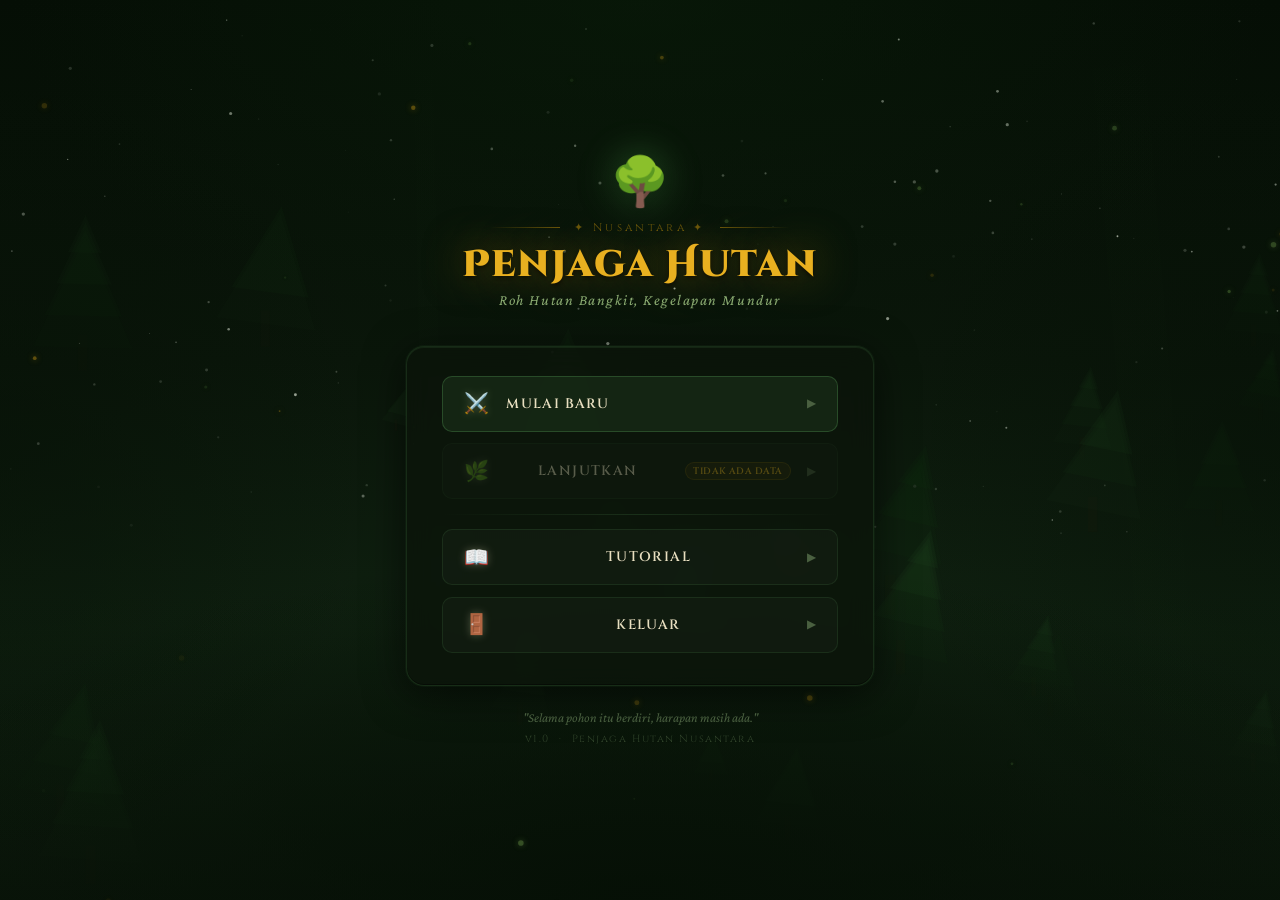
<file: index.html>
<!DOCTYPE html>
<html lang="id">
<head>
<meta charset="UTF-8">
<meta name="viewport" content="width=device-width, initial-scale=1.0">
<title>Penjaga Hutan Nusantara</title>
<link rel="preconnect" href="https://fonts.googleapis.com">
<link rel="preconnect" href="https://fonts.gstatic.com" crossorigin>
<link href="https://fonts.googleapis.com/css2?family=Cinzel+Decorative:wght@400;700;900&family=Cinzel:wght@400;600;700&family=Crimson+Pro:ital,wght@0,300;0,400;0,600;1,300;1,400&display=swap" rel="stylesheet">
<style>
:root {
  --c1: #0d1a0d;
  --moss: #3d6b3d;
  --moss-b: #4e8c4e;
  --gold: #c8940a;
  --gold-b: #e8b020;
  --gold-p: #f5e090;
  --cream: #e8dfc0;
  --muted: #8aaa70;
  --faint: #4a6040;
}
*, *::before, *::after { box-sizing: border-box; margin: 0; padding: 0; }
html, body { height: 100%; overflow: hidden; }
body {
  font-family: 'Crimson Pro', serif;
  background: var(--c1);
  color: var(--cream);
  display: flex;
  flex-direction: column;
  align-items: center;
  justify-content: center;
  min-height: 100vh;
  overflow: hidden;
  position: relative;
}
canvas#bgCanvas {
  position: fixed;
  inset: 0;
  width: 100%;
  height: 100%;
  z-index: 0;
}
.overlay {
  position: fixed;
  inset: 0;
  z-index: 1;
  background:
    radial-gradient(ellipse 70% 55% at 50% 0%, rgba(10,30,10,0.55) 0%, transparent 70%),
    radial-gradient(ellipse 100% 60% at 50% 100%, rgba(5,15,5,0.85) 0%, transparent 65%),
    radial-gradient(ellipse 50% 80% at 0% 50%, rgba(5,15,5,0.5) 0%, transparent 60%),
    radial-gradient(ellipse 50% 80% at 100% 50%, rgba(5,15,5,0.5) 0%, transparent 60%);
  pointer-events: none;
}
canvas#particlesCanvas {
  position: fixed;
  inset: 0;
  z-index: 2;
  pointer-events: none;
}
.menu-wrap {
  position: relative;
  z-index: 10;
  display: flex;
  flex-direction: column;
  align-items: center;
  width: 100%;
  max-width: 500px;
  padding: 2rem 1rem;
}
.title-block {
  text-align: center;
  margin-bottom: 2.4rem;
  animation: fadeDown 1s ease both;
}
.emblem {
  font-size: 3rem;
  display: block;
  margin-bottom: 0.6rem;
  animation: floatEmb 4s ease-in-out infinite;
  filter: drop-shadow(0 0 18px rgba(100,220,100,0.35)) drop-shadow(0 4px 8px rgba(0,0,0,0.6));
}
@keyframes floatEmb {
  0%, 100% { transform: translateY(0); }
  50% { transform: translateY(-8px); }
}
.title-rune {
  display: flex;
  align-items: center;
  justify-content: center;
  gap: 0.9rem;
  margin-bottom: 0.55rem;
  opacity: 0.5;
}
.rune-line {
  height: 1px;
  width: 70px;
  background: linear-gradient(to right, transparent, var(--gold));
}
.rune-line.r { background: linear-gradient(to left, transparent, var(--gold)); }
.rune-sym {
  font-family: 'Cinzel', serif;
  font-size: 0.7rem;
  color: var(--gold);
  letter-spacing: 0.3em;
}
.game-title {
  font-family: 'Cinzel Decorative', serif;
  font-size: clamp(1.6rem, 4vw, 2.3rem);
  font-weight: 900;
  color: var(--gold-b);
  line-height: 1.15;
  letter-spacing: 0.03em;
  text-shadow: 0 0 40px rgba(200,148,10,0.5), 0 0 80px rgba(200,148,10,0.2), 0 2px 4px rgba(0,0,0,0.8);
  margin-bottom: 0.3rem;
}
.game-subtitle {
  font-family: 'Crimson Pro', serif;
  font-size: 0.95rem;
  font-style: italic;
  color: var(--muted);
  letter-spacing: 0.1em;
}
.menu-panel {
  width: 100%;
  background: rgba(12,20,10,0.72);
  border: 1px solid rgba(78,140,78,0.2);
  border-radius: 18px;
  padding: 1.8rem 2.2rem 2rem;
  backdrop-filter: blur(12px);
  -webkit-backdrop-filter: blur(12px);
  box-shadow:
    0 0 0 1px rgba(78,140,78,0.07),
    0 8px 40px rgba(0,0,0,0.6),
    inset 0 1px 0 rgba(78,140,78,0.14),
    inset 0 -1px 0 rgba(0,0,0,0.4);
  animation: fadeUp 0.9s ease 0.2s both;
}
.menu-btn {
  display: flex;
  align-items: center;
  width: 100%;
  padding: 0.85rem 1.3rem;
  margin-bottom: 0.7rem;
  background: rgba(255,255,255,0.025);
  border: 1px solid rgba(78,140,78,0.17);
  border-radius: 10px;
  cursor: pointer;
  color: var(--cream);
  font-family: 'Cinzel', serif;
  font-size: 0.85rem;
  font-weight: 600;
  letter-spacing: 0.1em;
  text-transform: uppercase;
  gap: 1rem;
  transition: background 0.2s, border-color 0.2s, transform 0.18s, box-shadow 0.2s;
  text-decoration: none;
  position: relative;
}
.menu-btn:last-child { margin-bottom: 0; }
.menu-btn:hover {
  transform: translateX(5px);
  border-color: rgba(200,148,10,0.4);
  background: rgba(200,148,10,0.055);
  box-shadow: 0 0 18px rgba(200,148,10,0.09), inset 0 1px 0 rgba(200,148,10,0.08);
}
.menu-btn:hover .btn-icon { transform: scale(1.15); }
.menu-btn:active { transform: translateX(2px) scale(0.99); }
.menu-btn.primary {
  background: rgba(61,107,61,0.2);
  border-color: rgba(78,140,78,0.38);
}
.menu-btn.primary:hover {
  background: rgba(78,140,78,0.2);
  border-color: var(--moss-b);
  box-shadow: 0 0 22px rgba(78,140,78,0.18), inset 0 1px 0 rgba(78,140,78,0.18);
}
.menu-btn.disabled {
  opacity: 0.35;
  cursor: not-allowed;
  pointer-events: none;
}
.btn-icon {
  font-size: 1.25rem;
  min-width: 1.5rem;
  text-align: center;
  transition: transform 0.2s;
  filter: drop-shadow(0 0 4px rgba(255,255,200,0.25));
}
.btn-label { flex: 1; }
.btn-arrow {
  font-size: 0.68rem;
  color: var(--faint);
  transition: color 0.2s, transform 0.2s;
}
.menu-btn:hover .btn-arrow { color: var(--gold); transform: translateX(3px); }
.btn-badge {
  font-size: 0.58rem;
  font-family: 'Cinzel', serif;
  letter-spacing: 0.05em;
  padding: 2px 7px;
  border-radius: 20px;
  background: rgba(200,148,10,0.13);
  border: 1px solid rgba(200,148,10,0.28);
  color: var(--gold-b);
}
.menu-divider {
  height: 1px;
  background: linear-gradient(to right, transparent, rgba(78,140,78,0.22), transparent);
  margin: 0.9rem 0;
}
.menu-footer {
  text-align: center;
  margin-top: 1.4rem;
  animation: fadeUp 1s ease 0.5s both;
}
.footer-lore {
  font-size: 0.82rem;
  font-style: italic;
  color: var(--faint);
  margin-bottom: 0.25rem;
  line-height: 1.5;
}
.footer-ver {
  font-size: 0.65rem;
  color: var(--faint);
  font-family: 'Cinzel', serif;
  letter-spacing: 0.15em;
  opacity: 0.6;
}
@keyframes fadeDown {
  from { opacity: 0; transform: translateY(-20px); }
  to   { opacity: 1; transform: translateY(0); }
}
@keyframes fadeUp {
  from { opacity: 0; transform: translateY(20px); }
  to   { opacity: 1; transform: translateY(0); }
}
.modal-overlay {
  position: fixed;
  inset: 0;
  z-index: 100;
  background: rgba(5,12,5,0.88);
  backdrop-filter: blur(6px);
  display: flex;
  align-items: center;
  justify-content: center;
  opacity: 0;
  pointer-events: none;
  transition: opacity 0.25s ease;
}
.modal-overlay.open { opacity: 1; pointer-events: all; }
.modal-box {
  background: linear-gradient(160deg, rgba(20,34,18,0.98) 0%, rgba(14,22,12,0.99) 100%);
  border: 1px solid rgba(78,140,78,0.28);
  border-radius: 16px;
  width: 90%;
  max-width: 460px;
  max-height: 82vh;
  overflow-y: auto;
  padding: 1.8rem 1.9rem;
  box-shadow: 0 0 0 1px rgba(78,140,78,0.07), 0 24px 60px rgba(0,0,0,0.7);
  transform: translateY(14px) scale(0.97);
  transition: transform 0.25s ease;
  scrollbar-width: thin;
  scrollbar-color: rgba(78,140,78,0.3) transparent;
}
.modal-overlay.open .modal-box { transform: translateY(0) scale(1); }
.modal-header {
  display: flex;
  align-items: center;
  justify-content: space-between;
  margin-bottom: 1.3rem;
  border-bottom: 1px solid rgba(78,140,78,0.16);
  padding-bottom: 0.75rem;
}
.modal-title {
  font-family: 'Cinzel', serif;
  font-size: 0.9rem;
  font-weight: 700;
  color: var(--gold-b);
  letter-spacing: 0.1em;
  text-transform: uppercase;
}
.modal-close {
  background: none;
  border: 1px solid rgba(78,140,78,0.22);
  border-radius: 6px;
  color: var(--muted);
  cursor: pointer;
  padding: 3px 9px;
  font-size: 0.72rem;
  font-family: 'Cinzel', serif;
  transition: all 0.15s;
}
.modal-close:hover { background: rgba(255,255,255,0.05); color: var(--cream); }
.tut-section { margin-bottom: 1.3rem; }
.tut-section h3 {
  font-family: 'Cinzel', serif;
  font-size: 0.72rem;
  font-weight: 600;
  color: var(--gold);
  letter-spacing: 0.12em;
  text-transform: uppercase;
  margin-bottom: 0.5rem;
  display: flex;
  align-items: center;
  gap: 0.5rem;
}
.tut-section h3::before {
  content: '';
  display: inline-block;
  width: 14px;
  height: 1px;
  background: var(--gold);
  opacity: 0.45;
}
.tut-section p {
  font-size: 0.88rem;
  color: var(--muted);
  line-height: 1.7;
}
.tut-grid {
  display: grid;
  grid-template-columns: 1fr 1fr;
  gap: 0.55rem;
  margin-top: 0.45rem;
}
.tut-card {
  background: rgba(255,255,255,0.022);
  border: 1px solid rgba(78,140,78,0.14);
  border-radius: 8px;
  padding: 0.6rem 0.7rem;
}
.tut-card-icon { font-size: 1.2rem; display: block; margin-bottom: 0.2rem; }
.tut-card-name {
  font-family: 'Cinzel', serif;
  font-size: 0.62rem;
  letter-spacing: 0.07em;
  color: var(--cream);
  text-transform: uppercase;
  display: block;
  margin-bottom: 2px;
}
.tut-card-desc { font-size: 0.73rem; color: var(--faint); line-height: 1.4; }
.enemy-row {
  display: flex;
  align-items: center;
  gap: 0.6rem;
  padding: 0.38rem 0;
  border-bottom: 1px solid rgba(78,140,78,0.07);
}
.enemy-row:last-child { border-bottom: none; }
.enemy-emoji { font-size: 1.15rem; min-width: 1.4rem; text-align: center; }
.enemy-name {
  font-family: 'Cinzel', serif;
  font-size: 0.65rem;
  letter-spacing: 0.05em;
  color: var(--cream);
  display: block;
}
.enemy-desc { font-size: 0.73rem; color: var(--faint); }
.modal-btn-row { margin-top: 1.3rem; display: flex; gap: 0.55rem; }
.modal-btn {
  flex: 1;
  padding: 0.62rem 1rem;
  border-radius: 8px;
  font-family: 'Cinzel', serif;
  font-size: 0.7rem;
  letter-spacing: 0.1em;
  text-transform: uppercase;
  cursor: pointer;
  border: 1px solid rgba(78,140,78,0.33);
  background: rgba(61,107,61,0.16);
  color: var(--gold-b);
  transition: all 0.15s;
  text-decoration: none;
  text-align: center;
  display: flex;
  align-items: center;
  justify-content: center;
}
.modal-btn:hover { background: rgba(78,140,78,0.22); border-color: var(--moss-b); }
.modal-btn.sec {
  background: transparent;
  border-color: rgba(78,140,78,0.18);
  color: var(--muted);
}
.modal-btn.sec:hover { background: rgba(255,255,255,0.04); color: var(--cream); }
</style>
</head>
<body>

<canvas id="bgCanvas"></canvas>
<canvas id="particlesCanvas"></canvas>
<div class="overlay"></div>

<div class="menu-wrap">
  <div class="title-block">
    <span class="emblem">🌳</span>
    <div class="title-rune">
      <div class="rune-line"></div>
      <span class="rune-sym">✦ Nusantara ✦</span>
      <div class="rune-line r"></div>
    </div>
    <h1 class="game-title">Penjaga Hutan</h1>
    <p class="game-subtitle">Roh Hutan Bangkit, Kegelapan Mundur</p>
  </div>

  <div class="menu-panel">
    <a class="menu-btn primary" href="projek.html">
      <span class="btn-icon">⚔️</span>
      <span class="btn-label">Mulai Baru</span>
      <span class="btn-arrow">▶</span>
    </a>
    <button class="menu-btn disabled" id="btnLanjutkan">
      <span class="btn-icon">🌿</span>
      <span class="btn-label">Lanjutkan</span>
      <span class="btn-badge" id="saveLabel">Tidak ada data</span>
      <span class="btn-arrow">▶</span>
    </button>

    <div class="menu-divider"></div>

    <button class="menu-btn" id="btnTutorial">
      <span class="btn-icon">📖</span>
      <span class="btn-label">Tutorial</span>
      <span class="btn-arrow">▶</span>
    </button>
    <button class="menu-btn" id="btnKeluar">
      <span class="btn-icon">🚪</span>
      <span class="btn-label">Keluar</span>
      <span class="btn-arrow">▶</span>
    </button>
  </div>

  <div class="menu-footer">
    <p class="footer-lore">"Selama pohon itu berdiri, harapan masih ada."</p>
    <p class="footer-ver">v1.0 &nbsp;·&nbsp; Penjaga Hutan Nusantara</p>
  </div>
</div>

<div class="modal-overlay" id="modalTutorial">
  <div class="modal-box">
    <div class="modal-header">
      <span class="modal-title">📖 Cara Bermain</span>
      <button class="modal-close" data-close="modalTutorial">✕ Tutup</button>
    </div>
    <div class="tut-section">
      <h3>Tujuan</h3>
      <p>Cegah makhluk kegelapan mencapai ujung jalur. Jika nyawa habis, hutan hancur. Tempatkan menara di mana saja di luar jalur dan rintangan.</p>
    </div>
    <div class="tut-section">
      <h3>Menara Penjaga</h3>
      <div class="tut-grid">
        <div class="tut-card">
          <span class="tut-card-icon">🏹</span>
          <span class="tut-card-name">Menara Panah</span>
          <span class="tut-card-desc">Cepat, jarak jauh. Cocok untuk musuh biasa. Biaya 40 emas.</span>
        </div>
        <div class="tut-card">
          <span class="tut-card-icon">🔥</span>
          <span class="tut-card-name">Menara Api</span>
          <span class="tut-card-desc">Damage area (AoE). Bakar banyak musuh sekaligus. Biaya 70 emas.</span>
        </div>
        <div class="tut-card">
          <span class="tut-card-icon">❄️</span>
          <span class="tut-card-name">Menara Es</span>
          <span class="tut-card-desc">Memperlambat musuh. Kombinasikan dengan menara lain. Biaya 90 emas.</span>
        </div>
        <div class="tut-card">
          <span class="tut-card-icon">⬆️</span>
          <span class="tut-card-name">Upgrade</span>
          <span class="tut-card-desc">Klik menara aktif lalu tekan Upgrade untuk tingkatkan level.</span>
        </div>
      </div>
    </div>
    <div class="tut-section">
      <h3>Jenis Musuh</h3>
      <div class="enemy-row"><span class="enemy-emoji">👺</span><div><span class="enemy-name">Prajurit Kegelapan</span><span class="enemy-desc">Musuh standar, mudah dikalahkan.</span></div></div>
      <div class="enemy-row"><span class="enemy-emoji">👻</span><div><span class="enemy-name">Bayangan Liar</span><span class="enemy-desc">Sangat cepat, HP rendah. Gunakan Menara Es!</span></div></div>
      <div class="enemy-row"><span class="enemy-emoji">🛡️</span><div><span class="enemy-name">Ksatria Baja</span><span class="enemy-desc">HP tebal, lambat. Butuh banyak tembakan.</span></div></div>
      <div class="enemy-row"><span class="enemy-emoji">💀</span><div><span class="enemy-name">Raja Kegelapan</span><span class="enemy-desc">Boss akhir. HP 400, merusak nyawa lebih banyak.</span></div></div>
    </div>
    <div class="tut-section">
      <h3>Tips Penting</h3>
      <p>Tempatkan Menara Es sebelum tikungan agar musuh melambat lebih lama. Jual menara yang salah posisi dan pindahkan ke titik strategis. Gunakan emas bonus gelombang untuk upgrade sebelum gelombang berikutnya dimulai.</p>
    </div>
    <div class="modal-btn-row">
      <a class="modal-btn" href="projek.html">⚔️ &nbsp; Mulai Sekarang</a>
      <button class="modal-btn sec" data-close="modalTutorial">Kembali</button>
    </div>
  </div>
</div>

<div class="modal-overlay" id="modalKeluar">
  <div class="modal-box" style="max-width:340px">
    <div class="modal-header">
      <span class="modal-title">🚪 Keluar Game</span>
      <button class="modal-close" data-close="modalKeluar">✕</button>
    </div>
    <p style="font-size:0.92rem; color:var(--muted); line-height:1.7; margin-bottom:1.3rem;">
      Apakah kamu yakin ingin keluar? Hutan Nusantara masih membutuhkan penjagamu...
    </p>
    <div class="modal-btn-row">
      <button class="modal-btn" id="btnKeluarYa">Ya, Keluar</button>
      <button class="modal-btn sec" data-close="modalKeluar">Batal</button>
    </div>
  </div>
</div>

<script>
const bgCanvas = document.getElementById('bgCanvas');
const bgCtx = bgCanvas.getContext('2d');
const pCanvas = document.getElementById('particlesCanvas');
const pCtx = pCanvas.getContext('2d');

function resize() {
  bgCanvas.width = pCanvas.width = window.innerWidth;
  bgCanvas.height = pCanvas.height = window.innerHeight;
}
resize();
window.addEventListener('resize', resize);

const trees = Array.from({ length: 20 }, () => ({
  x: Math.random() * window.innerWidth,
  y: window.innerHeight * 0.35 + Math.random() * window.innerHeight * 0.65,
  size: 28 + Math.random() * 85,
  sway: Math.random() * Math.PI * 2,
  swaySpeed: 0.003 + Math.random() * 0.004,
  alpha: 0.04 + Math.random() * 0.1,
  layers: 2 + Math.floor(Math.random() * 3),
}));

const stars = Array.from({ length: 130 }, () => ({
  x: Math.random() * window.innerWidth,
  y: Math.random() * window.innerHeight * 0.6,
  r: 0.4 + Math.random() * 1.3,
  alpha: 0.2 + Math.random() * 0.6,
  t: Math.random() * Math.PI * 2,
  spd: 0.01 + Math.random() * 0.025,
}));

const rays = Array.from({ length: 5 }, (_, i) => ({
  x: window.innerWidth * (0.15 + i * 0.18),
  angle: -0.15 + Math.random() * 0.3,
  width: 18 + Math.random() * 42,
  alpha: 0.014 + Math.random() * 0.022,
  phase: Math.random() * Math.PI * 2,
  spd: 0.0004 + Math.random() * 0.0003,
}));

function drawTree(ctx, x, y, size, sway, alpha, layers) {
  ctx.save();
  ctx.globalAlpha = alpha;
  ctx.translate(x, y);
  const tw = size * 0.1, th = size * 0.38;
  ctx.fillStyle = '#2c1f0e';
  ctx.fillRect(-tw / 2, -th * 0.5, tw, th);
  for (let l = 0; l < layers; l++) {
    const ls = size * (1 - l * 0.22);
    const ly = -size * 0.33 - l * size * 0.27;
    ctx.save();
    ctx.rotate(sway * 0.04);
    ctx.fillStyle = ['#1a3a1a', '#1f4a1f', '#265a26'][l] || '#265a26';
    ctx.beginPath();
    ctx.moveTo(0, ly - ls * 0.88);
    ctx.lineTo(-ls * 0.52, ly + ls * 0.28);
    ctx.lineTo(ls * 0.52, ly + ls * 0.28);
    ctx.closePath();
    ctx.fill();
    ctx.restore();
  }
  ctx.restore();
}

function animateBg() {
  const W = bgCanvas.width, H = bgCanvas.height;
  bgCtx.clearRect(0, 0, W, H);
  const sky = bgCtx.createLinearGradient(0, 0, 0, H);
  sky.addColorStop(0, '#050e05');
  sky.addColorStop(0.4, '#0a160a');
  sky.addColorStop(0.7, '#0f2010');
  sky.addColorStop(1, '#0d1a0d');
  bgCtx.fillStyle = sky;
  bgCtx.fillRect(0, 0, W, H);

  for (const s of stars) {
    s.t += s.spd;
    bgCtx.save();
    bgCtx.globalAlpha = s.alpha * (0.6 + 0.4 * Math.sin(s.t));
    bgCtx.fillStyle = '#e8f0e0';
    bgCtx.beginPath();
    bgCtx.arc(s.x, s.y, s.r, 0, Math.PI * 2);
    bgCtx.fill();
    bgCtx.restore();
  }

  for (const ray of rays) {
    ray.phase += ray.spd;
    bgCtx.save();
    bgCtx.globalAlpha = ray.alpha * (0.5 + 0.5 * Math.sin(ray.phase));
    bgCtx.translate(ray.x, 0);
    bgCtx.rotate(ray.angle);
    const rg = bgCtx.createLinearGradient(0, 0, 0, H);
    rg.addColorStop(0, 'rgba(80,160,60,0)');
    rg.addColorStop(0.3, 'rgba(80,160,60,0.6)');
    rg.addColorStop(1, 'rgba(80,160,60,0)');
    bgCtx.fillStyle = rg;
    bgCtx.fillRect(-ray.width / 2, 0, ray.width, H);
    bgCtx.restore();
  }

  for (const t of [...trees].sort((a, b) => a.y - b.y)) {
    t.sway += t.swaySpeed;
    drawTree(bgCtx, t.x, t.y, t.size, t.sway, t.alpha, t.layers);
  }

  const fog = bgCtx.createLinearGradient(0, H * 0.65, 0, H);
  fog.addColorStop(0, 'rgba(10,25,10,0)');
  fog.addColorStop(1, 'rgba(8,18,8,0.72)');
  bgCtx.fillStyle = fog;
  bgCtx.fillRect(0, 0, W, H);

  requestAnimationFrame(animateBg);
}
animateBg();

const motes = Array.from({ length: 38 }, () => ({
  x: Math.random() * window.innerWidth,
  y: Math.random() * window.innerHeight,
  r: 0.8 + Math.random() * 2,
  vx: (Math.random() - 0.5) * 0.25,
  vy: -0.15 - Math.random() * 0.3,
  alpha: 0.1 + Math.random() * 0.35,
  life: Math.random(),
  color: Math.random() > 0.5 ? '#90c860' : '#d4a017',
}));

function animateMotes() {
  pCtx.clearRect(0, 0, pCanvas.width, pCanvas.height);
  for (const m of motes) {
    m.x += m.vx; m.y += m.vy; m.life += 0.004;
    if (m.y < -10 || m.life > 1) {
      m.x = Math.random() * pCanvas.width;
      m.y = pCanvas.height + 10;
      m.life = 0;
    }
    const a = m.alpha * Math.sin(m.life * Math.PI);
    pCtx.save();
    pCtx.globalAlpha = a;
    pCtx.fillStyle = m.color;
    pCtx.shadowColor = m.color;
    pCtx.shadowBlur = 6;
    pCtx.beginPath();
    pCtx.arc(m.x, m.y, m.r, 0, Math.PI * 2);
    pCtx.fill();
    pCtx.restore();
  }
  requestAnimationFrame(animateMotes);
}
animateMotes();

function openModal(id) { document.getElementById(id).classList.add('open'); }
function closeModal(id) { document.getElementById(id).classList.remove('open'); }

document.getElementById('btnTutorial').addEventListener('click', () => openModal('modalTutorial'));
document.getElementById('btnKeluar').addEventListener('click', () => openModal('modalKeluar'));
document.getElementById('btnKeluarYa').addEventListener('click', () => window.close());

document.querySelectorAll('[data-close]').forEach(btn => {
  btn.addEventListener('click', () => closeModal(btn.dataset.close));
});
document.querySelectorAll('.modal-overlay').forEach(el => {
  el.addEventListener('click', e => { if (e.target === el) el.classList.remove('open'); });
});

try {
  const save = localStorage.getItem('phn_save');
  if (save) {
    const d = JSON.parse(save);
    document.getElementById('saveLabel').textContent = 'Gelombang ' + (d.wave || 1);
    const btn = document.getElementById('btnLanjutkan');
    btn.classList.remove('disabled');
    btn.addEventListener('click', () => { window.location.href = 'projek.html?continue=1'; });
  }
} catch (e) {}
</script>
</body>
</html>
</file>
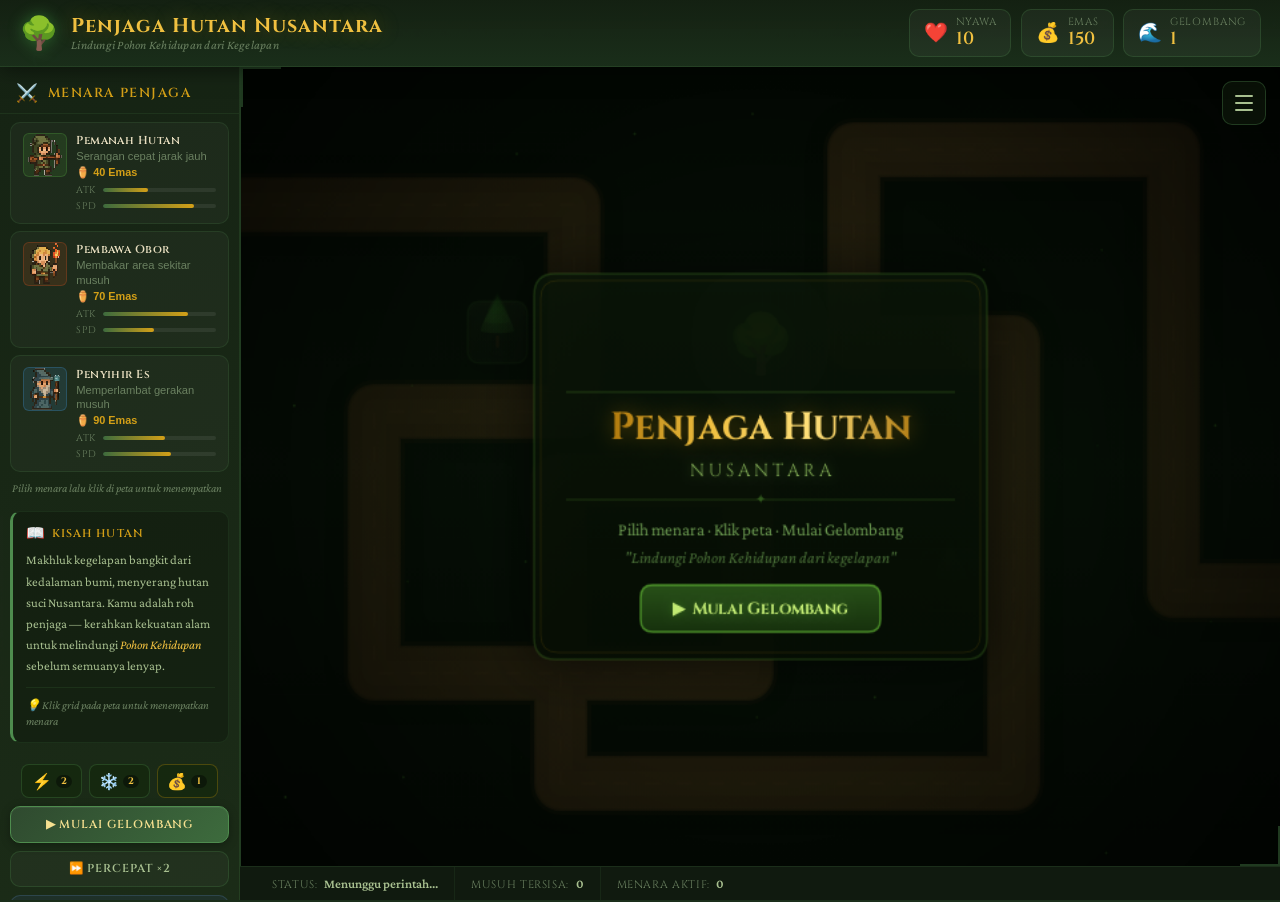
<file: projek.html>
<!DOCTYPE html>
<html lang="id">
<head>
<meta charset="UTF-8">
<meta name="viewport" content="width=device-width, initial-scale=1.0, maximum-scale=1.0, user-scalable=no">
<meta name="mobile-web-app-capable" content="yes">
<meta name="apple-mobile-web-app-capable" content="yes">
<meta name="apple-mobile-web-app-status-bar-style" content="black-translucent">
<meta name="theme-color" content="#0d1a0d">
<title>Penjaga Hutan Nusantara</title>
<link rel="preconnect" href="https://fonts.googleapis.com">
<link rel="preconnect" href="https://fonts.gstatic.com" crossorigin>
<link href="https://fonts.googleapis.com/css2?family=Cinzel:wght@400;600;700&family=Crimson+Pro:ital,wght@0,300;0,400;0,600;1,400&display=swap" rel="stylesheet">
<link rel="stylesheet" href="projek.css">
</head>
<body>

  
  <div class="forest-bg">
    <div class="leaf leaf-1"></div>
    <div class="leaf leaf-2"></div>
    <div class="leaf leaf-3"></div>
    <div class="leaf leaf-4"></div>
    <div class="vine vine-left"></div>
    <div class="vine vine-right"></div>
  </div>

  
  <header class="topbar">
    <div class="topbar-title">
      <span class="title-emblem">🌳</span>
      <div>
        <h1>Penjaga Hutan Nusantara</h1>
        <p class="topbar-subtitle">Lindungi Pohon Kehidupan dari Kegelapan</p>
      </div>
    </div>

    <nav class="stats">
      <div class="stat-card" id="stat-life">
        <span class="stat-icon">❤️</span>
        <div class="stat-info">
          <span class="stat-label">Nyawa</span>
          <span class="stat-value" id="life">10</span>
        </div>
      </div>
      <div class="stat-card" id="stat-gold">
        <span class="stat-icon">💰</span>
        <div class="stat-info">
          <span class="stat-label">Emas</span>
          <span class="stat-value" id="gold">150</span>
        </div>
      </div>
      <div class="stat-card" id="stat-wave">
        <span class="stat-icon">🌊</span>
        <div class="stat-info">
          <span class="stat-label">Gelombang</span>
          <span class="stat-value" id="wave">1</span>
        </div>
      </div>
    </nav>
  </header>

  <div class="pause-overlay" id="pauseOverlay">
    <div class="pause-modal">
      <div class="pause-emblem">🌳</div>
      <h2 class="pause-title">Permainan Dijeda</h2>
      <p class="pause-sub">Hutan menunggumu kembali...</p>

      <div class="pause-divider"></div>

      <div class="pause-actions">
        <button class="pause-btn primary" id="btnResume">
          <span class="pbtn-icon">▶</span>
          <span class="pbtn-label">Lanjutkan</span>
        </button>
        <button class="pause-btn danger" id="btnPauseMenu">
          <span class="pbtn-icon">🏠</span>
          <span class="pbtn-label">Kembali ke Menu</span>
        </button>
      </div>

      <p class="pause-hint">Tekan <kbd>Esc</kbd> untuk lanjutkan</p>
    </div>
  </div>

  
  <main class="container">

    
    <aside class="sidebar">

      
      <div class="sidebar-header">
        <span class="sidebar-icon">⚔️</span>
        <h2>Menara Penjaga</h2>
      </div>

      
      <div class="tower-list">

        <button class="tower-btn" data-type="panah">
          <div class="tower-icon-wrap panah">
            <img src="assets/tower_panah.png" class="tower-sprite" alt="Pemanah">
          </div>
          <div class="tower-info">
            <span class="tower-name">Pemanah Hutan</span>
            <span class="tower-desc">Serangan cepat jarak jauh</span>
            <span class="tower-cost">⚱️ 40 Emas</span>
          </div>
          <div class="tower-stats">
            <div class="tstat"><span class="tstat-label">ATK</span><div class="tstat-bar"><div class="tstat-fill" style="width:40%"></div></div></div>
            <div class="tstat"><span class="tstat-label">SPD</span><div class="tstat-bar"><div class="tstat-fill" style="width:80%"></div></div></div>
          </div>
        </button>

        <button class="tower-btn" data-type="api">
          <div class="tower-icon-wrap api">
            <img src="assets/tower_api.png" class="tower-sprite" alt="Obor">
          </div>
          <div class="tower-info">
            <span class="tower-name">Pembawa Obor</span>
            <span class="tower-desc">Membakar area sekitar musuh</span>
            <span class="tower-cost">⚱️ 70 Emas</span>
          </div>
          <div class="tower-stats">
            <div class="tstat"><span class="tstat-label">ATK</span><div class="tstat-bar"><div class="tstat-fill" style="width:75%"></div></div></div>
            <div class="tstat"><span class="tstat-label">SPD</span><div class="tstat-bar"><div class="tstat-fill" style="width:45%"></div></div></div>
          </div>
        </button>

        <button class="tower-btn" data-type="es">
          <div class="tower-icon-wrap es">
            <img src="assets/tower_es.png" class="tower-sprite" alt="Penyihir">
          </div>
          <div class="tower-info">
            <span class="tower-name">Penyihir Es</span>
            <span class="tower-desc">Memperlambat gerakan musuh</span>
            <span class="tower-cost">⚱️ 90 Emas</span>
          </div>
          <div class="tower-stats">
            <div class="tstat"><span class="tstat-label">ATK</span><div class="tstat-bar"><div class="tstat-fill" style="width:55%"></div></div></div>
            <div class="tstat"><span class="tstat-label">SPD</span><div class="tstat-bar"><div class="tstat-fill" style="width:60%"></div></div></div>
          </div>
        </button>

      </div>

      
      <p class="selected-hint" id="selectedHint">Pilih menara lalu klik di peta untuk menempatkan</p>

      
      <div class="story-panel">
        <div class="story-header">
          <span>📖</span>
          <h3>Kisah Hutan</h3>
        </div>
        <p class="story-text">
          Makhluk kegelapan bangkit dari kedalaman bumi, menyerang hutan suci
          Nusantara. Kamu adalah roh penjaga — kerahkan kekuatan alam untuk
          melindungi <em>Pohon Kehidupan</em> sebelum semuanya lenyap.
        </p>
        <div class="story-divider"></div>
        <p class="story-tip">💡 <em>Klik grid pada peta untuk menempatkan menara</em></p>
      </div>

      
      <div class="action-buttons">
        <div class="powerup-bar" id="powerupBar"></div>
        <button class="btn-action btn-start" id="btnStart">▶ Mulai Gelombang</button>
        <button class="btn-action btn-speed" id="btnSpeed">⏩ Percepat ×2</button>
        <button class="btn-action btn-save"  id="btnSave"  onclick="saveGame()">💾 Simpan</button>
      </div>

      <div class="highscore-bar" id="highscoreBar"></div>

    </aside>

    
    <div class="game-area">
      <div class="canvas-wrapper">
        <canvas id="gameCanvas" width="780" height="580"></canvas>

        <button class="btn-hamburger" id="btnPauseTopbar" title="Menu (Esc)">
          <span class="ham-bar"></span>
          <span class="ham-bar"></span>
          <span class="ham-bar"></span>
        </button>

        <div class="wave-banner" id="waveBanner">
          <span class="wave-text">Gelombang <span id="waveBannerNum">1</span> Dimulai!</span>
        </div>

        <div class="tower-popup" id="towerPopup">
          <div class="tp-arrow"></div>
          <div class="tp-header">
            <span class="tp-emoji" id="tpEmoji"></span>
            <span class="tp-name" id="tpName"></span>
            <span class="tp-level" id="tpLevel"></span>
          </div>
          <div class="tp-stats">
            <div class="tp-stat"><span>⚔️ DMG</span><span class="tp-val" id="tpDmg"></span></div>
            <div class="tp-stat"><span>📡 Range</span><span class="tp-val" id="tpRange"></span></div>
          </div>
          <div class="tp-divider"></div>
          <div class="tp-btns">
            <button class="tp-btn upgrade" id="tpBtnUpgrade">⬆ Upgrade</button>
            <button class="tp-btn move" id="tpBtnMove">📍 Pindah</button>
            <button class="tp-btn sell" id="tpBtnSell">💸 Jual</button>
          </div>
        </div>
      </div>

      
      <div class="canvas-footer">
        <div class="footer-info">
          <span class="fi-label">Status:</span>
          <span class="fi-value" id="gameStatus">Menunggu perintah...</span>
        </div>
        <div class="footer-info">
          <span class="fi-label">Musuh tersisa:</span>
          <span class="fi-value" id="enemyCount">0</span>
        </div>
        <div class="footer-info">
          <span class="fi-label">Menara aktif:</span>
          <span class="fi-value" id="towerCount">0</span>
        </div>
      </div>
    </div>

    <div id="waveClearPopup" style="display: none; position: fixed; top: 0; left: 0; width: 100%; height: 100%; background: rgba(13, 26, 13, 0.85); z-index: 99999; justify-content: center; align-items: center; backdrop-filter: blur(4px);">
  <div class="wcp-card">
    <div class="wcp-decor-top"></div>
    <h2 id="wcpTitle">GELOMBANG SELESAI</h2>
    <p class="wcp-subtitle">Hutan Nusantara Berhasil Dipertahankan!</p>
    <div class="wcp-button-group">
      <button id="wcpBtnNext" class="wcp-btn next">LANJUT GELOMBANG</button>
      <button id="wcpBtnRestart" class="wcp-btn restart">ULANG GAME</button>
      <button id="wcpBtnExit" class="wcp-btn exit">KELUAR KEMBALI</button>
    </div>
  </div>

  

  </main>



  <script src="projek.js"></script>
</body>
</html>
</file>
<file: projek.css>
:root {
  --moss-deep:    #1a2e1a;
  --moss-dark:    #243324;
  --moss-mid:     #2f4a2f;
  --moss-light:   #3d6b3d;
  --moss-bright:  #4e8c4e;

  --bark-dark:    #2c1f0e;
  --bark-mid:     #5c3d1a;
  --bark-warm:    #7a5230;
  --bark-light:   #a07040;

  --gold-deep:    #7a5c00;
  --gold-mid:     #b88a00;
  --gold-warm:    #d4a017;
  --gold-bright:  #f0c040;
  --gold-pale:    #f5e090;

  --leaf-shadow:  rgba(10, 25, 10, 0.65);
  --panel-bg:     rgba(26, 38, 20, 0.93);
  --panel-border: rgba(78, 140, 78, 0.25);

  --text-primary:   #e8dfc0;
  --text-secondary: #a8c090;
  --text-muted:     #6a8060;
  --text-gold:      #d4a017;

  --font-display: 'Cinzel', 'Palatino Linotype', 'Book Antiqua', Palatino, Georgia, serif;
  --font-body:    'Crimson Pro', 'Georgia', 'Times New Roman', Times, serif;

  --radius-sm:  6px;
  --radius-md:  10px;
  --radius-lg:  16px;
  --radius-xl:  22px;

  --shadow-panel: 0 8px 32px rgba(0,0,0,0.5), inset 0 1px 0 rgba(78,140,78,0.15);
  --shadow-btn:   0 4px 16px rgba(0,0,0,0.4);
  --shadow-tower: 0 2px 12px rgba(0,0,0,0.35);
}

*, *::before, *::after {
  box-sizing: border-box;
  margin: 0;
  padding: 0;
  -webkit-tap-highlight-color: transparent;
  -webkit-touch-callout: none;
}

button, a {
  touch-action: manipulation;
}

html, body {
  height: 100%;
  overflow: hidden;
  -webkit-font-smoothing: antialiased;
  -moz-osx-font-smoothing: grayscale;
  text-rendering: optimizeLegibility;
}

body {
  font-family: var(--font-body);
  font-size: 15px;
  background-color: var(--moss-deep);
  color: var(--text-primary);
  position: relative;
}

.forest-bg {
  position: fixed;
  inset: 0;
  pointer-events: none;
  z-index: 0;
  overflow: hidden;
}

.forest-bg::before {
  content: '';
  position: absolute;
  inset: 0;
  background:
    radial-gradient(ellipse 80% 60% at 50% 0%, rgba(30,55,25,0.7) 0%, transparent 70%),
    radial-gradient(ellipse 40% 40% at 0% 100%, rgba(20,40,15,0.6) 0%, transparent 60%),
    radial-gradient(ellipse 40% 40% at 100% 100%, rgba(20,40,15,0.6) 0%, transparent 60%);
}

.forest-bg::after {
  content: '';
  position: absolute;
  inset: 0;
  background-image: url("data:image/svg+xml,%3Csvg viewBox='0 0 200 200' xmlns='http://www.w3.org/2000/svg'%3E%3Cfilter id='n'%3E%3CfeTurbulence type='fractalNoise' baseFrequency='0.65' numOctaves='3' stitchTiles='stitch'/%3E%3C/filter%3E%3Crect width='100%25' height='100%25' filter='url(%23n)' opacity='0.04'/%3E%3C/svg%3E");
  opacity: 0.6;
}

.leaf {
  position: absolute;
  font-size: 2.5rem;
  opacity: 0.07;
  animation: sway 8s ease-in-out infinite;
}
.leaf-1 { top: 4%; left: 1%;   animation-delay: 0s;   font-size: 3rem; }
.leaf-2 { top: 8%; right: 2%;  animation-delay: 2s;   font-size: 2rem; }
.leaf-3 { bottom: 10%; left: 3%; animation-delay: 4s; font-size: 2.5rem; }
.leaf-4 { bottom: 5%; right: 1%; animation-delay: 1s; font-size: 3.5rem; }
.leaf::before {
  content: '🍃';
}

.vine {
  position: absolute;
  width: 3px;
  height: 100vh;
  background: linear-gradient(to bottom,
    transparent 0%,
    rgba(78,140,78,0.08) 20%,
    rgba(78,140,78,0.12) 50%,
    rgba(78,140,78,0.06) 80%,
    transparent 100%
  );
}
.vine-left  { left: 0; }
.vine-right { right: 0; }

@keyframes sway {
  0%, 100% { transform: rotate(-5deg) scale(1); }
  50%       { transform: rotate(5deg) scale(1.05); }
}

.topbar {
  position: relative;
  z-index: 10;
  display: flex;
  align-items: center;
  justify-content: space-between;
  padding: 0.55rem 1.2rem;
  background: linear-gradient(to bottom, rgba(20,32,18,0.98) 0%, rgba(26,46,26,0.95) 100%);
  border-bottom: 1px solid rgba(78,140,78,0.3);
  box-shadow: 0 2px 20px rgba(0,0,0,0.5);
  min-height: 56px;
  flex-shrink: 0;
  flex-wrap: wrap;
  gap: 0.5rem;
}

.topbar-title {
  display: flex;
  align-items: center;
  gap: 0.75rem;
}

.title-emblem {
  font-size: 2rem;
  filter: drop-shadow(0 0 8px rgba(78,200,78,0.4));
  animation: pulse-glow 3s ease-in-out infinite;
}

@keyframes pulse-glow {
  0%, 100% { filter: drop-shadow(0 0 6px rgba(78,200,78,0.3)); }
  50%       { filter: drop-shadow(0 0 14px rgba(78,200,78,0.6)); }
}

.topbar h1 {
  font-family: var(--font-display);
  font-size: 1.25rem;
  font-weight: 700;
  color: var(--gold-bright);
  letter-spacing: 0.05em;
  text-shadow: 0 0 20px rgba(212,160,23,0.4);
  line-height: 1.2;
}

.topbar-subtitle {
  font-family: var(--font-body);
  font-size: 0.78rem;
  color: var(--text-muted);
  font-style: italic;
  letter-spacing: 0.02em;
}

.stats {
  display: flex;
  gap: 0.6rem;
}

.stat-card {
  display: flex;
  align-items: center;
  gap: 0.5rem;
  padding: 0.4rem 0.85rem;
  background: rgba(255,255,255,0.04);
  border: 1px solid var(--panel-border);
  border-radius: var(--radius-md);
  min-width: 90px;
  transition: border-color 0.2s, background 0.2s;
}

.stat-card:hover {
  background: rgba(78,140,78,0.08);
  border-color: rgba(78,140,78,0.4);
}

.stat-icon { font-size: 1.2rem; }

.stat-info {
  display: flex;
  flex-direction: column;
  line-height: 1.2;
}

.stat-label {
  font-size: 0.65rem;
  color: var(--text-muted);
  text-transform: uppercase;
  letter-spacing: 0.08em;
  font-family: var(--font-display);
}

.stat-value {
  font-size: 1.1rem;
  font-weight: 600;
  color: var(--gold-bright);
  font-family: var(--font-display);
  transition: color 0.3s;
}

.stat-card.changed .stat-value {
  animation: stat-pop 0.4s ease;
}
@keyframes stat-pop {
  0%   { transform: scale(1); }
  50%  { transform: scale(1.25); color: #fff; }
  100% { transform: scale(1); }
}

.container {
  position: relative;
  z-index: 5;
  display: flex;
  height: calc(100vh - 65px);
  overflow: hidden;
}

.sidebar {
  width: 240px;
  min-width: 240px;
  max-width: 240px;
  background: linear-gradient(165deg, rgba(22,35,20,0.98) 0%, rgba(28,44,24,0.97) 100%);
  border-right: 1px solid rgba(78,140,78,0.2);
  display: flex;
  flex-direction: column;
  overflow-y: auto;
  overflow-x: hidden;
  padding-bottom: 1rem;
  flex-shrink: 0;
  scrollbar-width: thin;
  scrollbar-color: rgba(78,140,78,0.3) transparent;
}
.sidebar::-webkit-scrollbar { width: 4px; }
.sidebar::-webkit-scrollbar-thumb {
  background: rgba(78,140,78,0.3);
  border-radius: 2px;
}

.sidebar-header {
  display: flex;
  align-items: center;
  gap: 0.6rem;
  padding: 1rem 1rem 0.6rem;
  border-bottom: 1px solid rgba(78,140,78,0.15);
  margin-bottom: 0.5rem;
}

.sidebar-icon { font-size: 1.1rem; }

.sidebar h2 {
  font-family: var(--font-display);
  font-size: 0.82rem;
  font-weight: 600;
  color: var(--gold-warm);
  letter-spacing: 0.12em;
  text-transform: uppercase;
}

.tower-list {
  display: flex;
  flex-direction: column;
  gap: 0.45rem;
  padding: 0 0.65rem;
}

.tower-btn {
  display: grid;
  grid-template-columns: 44px 1fr;
  grid-template-rows: auto auto;
  column-gap: 0.6rem;
  padding: 0.65rem 0.7rem;
  background: rgba(255,255,255,0.03);
  border: 1px solid rgba(78,140,78,0.18);
  border-radius: var(--radius-md);
  cursor: pointer;
  text-align: left;
  transition: all 0.2s ease;
  color: var(--text-primary);
  position: relative;
  overflow: hidden;
}

.tower-btn::before {
  content: '';
  position: absolute;
  inset: 0;
  opacity: 0;
  transition: opacity 0.2s;
  border-radius: var(--radius-md);
}

.tower-btn[data-type="panah"]::before { background: radial-gradient(circle at 20% 50%, rgba(120,200,100,0.08) 0%, transparent 60%); }
.tower-btn[data-type="api"]::before   { background: radial-gradient(circle at 20% 50%, rgba(220,100,40,0.08) 0%, transparent 60%); }
.tower-btn[data-type="es"]::before    { background: radial-gradient(circle at 20% 50%, rgba(80,160,220,0.08) 0%, transparent 60%); }

.tower-btn:hover {
  border-color: rgba(78,140,78,0.45);
  background: rgba(78,140,78,0.07);
  transform: translateX(2px);
  box-shadow: var(--shadow-tower);
}
.tower-btn:hover::before { opacity: 1; }

.tower-btn.selected {
  border-color: var(--gold-mid);
  background: rgba(180,140,20,0.1);
  box-shadow: 0 0 12px rgba(212,160,23,0.2), inset 0 1px 0 rgba(212,160,23,0.15);
}

.tower-icon-wrap {
  grid-row: 1 / 3;
  width: 44px;
  height: 44px;
  border-radius: var(--radius-sm);
  display: flex;
  align-items: center;
  justify-content: center;
  font-size: 1.4rem;
  border: 1px solid rgba(255,255,255,0.08);
}
.tower-icon-wrap.panah { background: rgba(80,160,60,0.15);  border-color: rgba(80,160,60,0.3); }
.tower-icon-wrap.api   { background: rgba(200,80,30,0.15);  border-color: rgba(200,80,30,0.3); }
.tower-icon-wrap.es    { background: rgba(60,140,200,0.15); border-color: rgba(60,140,200,0.3);}

.tower-info {
  display: flex;
  flex-direction: column;
  gap: 1px;
  align-self: start;
}

.tower-name {
  font-family: var(--font-display);
  font-size: 0.72rem;
  font-weight: 600;
  color: var(--text-primary);
  letter-spacing: 0.04em;
  display: block;
}

.tower-desc {
  font-size: 0.7rem;
  color: var(--text-muted);
  display: block;
  line-height: 1.3;
}

.tower-cost {
  font-size: 0.68rem;
  color: var(--gold-warm);
  display: block;
  font-weight: 600;
  margin-top: 1px;
}

.tower-stats {
  grid-column: 2;
  display: flex;
  flex-direction: column;
  gap: 3px;
  margin-top: 5px;
}

.tstat {
  display: flex;
  align-items: center;
  gap: 5px;
}

.tstat-label {
  font-size: 0.6rem;
  color: var(--text-muted);
  font-family: var(--font-display);
  letter-spacing: 0.05em;
  min-width: 22px;
}

.tstat-bar {
  flex: 1;
  height: 4px;
  background: rgba(255,255,255,0.07);
  border-radius: 2px;
  overflow: hidden;
}

.tstat-fill {
  height: 100%;
  background: linear-gradient(to right, var(--moss-light), var(--gold-warm));
  border-radius: 2px;
  transition: width 0.4s ease;
}

.selected-info { display: none; }

.selected-hint {
  font-size: 0.72rem;
  color: var(--text-muted);
  font-style: italic;
  line-height: 1.4;
  padding: 0.5rem 0.75rem;
  display: block;
}

.tower-popup {
  position: absolute;
  z-index: 50;
  background: linear-gradient(160deg, rgba(14,24,12,0.97) 0%, rgba(8,16,8,0.99) 100%);
  border: 1px solid rgba(78,140,78,0.45);
  border-top: 2px solid var(--gold-mid);
  border-radius: 12px;
  padding: 0.7rem 0.8rem 0.65rem;
  min-width: 170px;
  box-shadow: 0 10px 36px rgba(0,0,0,0.7), 0 0 0 1px rgba(78,140,78,0.07);
  display: none;
  flex-direction: column;
  gap: 0.42rem;
  transform: translateX(-50%);
}

.tower-popup.show {
  display: flex;
  animation: popupIn 0.18s cubic-bezier(0.34,1.56,0.64,1) both;
}

@keyframes popupIn {
  from { opacity:0; transform: translateX(-50%) scale(0.85) translateY(8px); }
  to   { opacity:1; transform: translateX(-50%) scale(1)    translateY(0);   }
}

.tp-arrow {
  position: absolute;
  bottom: -8px;
  left: 50%;
  transform: translateX(-50%);
  width: 14px;
  height: 8px;
  clip-path: polygon(0 0, 100% 0, 50% 100%);
  background: rgba(8,16,8,0.99);
}

.tp-header {
  display: flex;
  align-items: center;
  gap: 0.4rem;
  padding-bottom: 0.38rem;
  border-bottom: 1px solid rgba(78,140,78,0.18);
}

.tp-emoji { font-size: 1rem; }

.tp-name {
  font-family: var(--font-display);
  font-size: 0.68rem;
  font-weight: 700;
  color: var(--gold-warm);
  letter-spacing: 0.04em;
  flex: 1;
}

.tp-level {
  font-family: var(--font-display);
  font-size: 0.57rem;
  color: var(--gold-bright);
  background: rgba(212,160,23,0.15);
  border: 1px solid rgba(212,160,23,0.3);
  border-radius: 20px;
  padding: 1px 6px;
}

.tp-stats {
  display: flex;
  flex-direction: column;
  gap: 0.2rem;
}

.tp-stat {
  display: flex;
  justify-content: space-between;
  font-size: 0.71rem;
  color: var(--text-muted);
}

.tp-val {
  color: var(--text-primary);
  font-weight: 600;
  font-family: var(--font-display);
  font-size: 0.69rem;
}

.tp-divider {
  height: 1px;
  background: linear-gradient(to right, transparent, rgba(78,140,78,0.22), transparent);
}

.tp-btns {
  display: flex;
  gap: 0.3rem;
}

.tp-btn {
  flex: 1;
  padding: 0.42rem 0.2rem;
  border-radius: 7px;
  font-family: var(--font-display);
  font-size: 0.57rem;
  font-weight: 600;
  letter-spacing: 0.03em;
  text-transform: uppercase;
  cursor: pointer;
  border: 1px solid rgba(78,140,78,0.3);
  background: rgba(78,140,78,0.12);
  color: var(--gold-warm);
  transition: all 0.15s ease;
  text-align: center;
  white-space: nowrap;
}

.tp-btn:hover {
  background: rgba(78,140,78,0.25);
  border-color: var(--moss-bright);
  color: var(--gold-bright);
  transform: translateY(-1px);
}

.tp-btn:active { transform: translateY(0); }

.tp-btn.sell {
  background: rgba(160,50,35,0.12);
  border-color: rgba(160,50,35,0.3);
  color: #c86858;
}
.tp-btn.sell:hover {
  background: rgba(180,60,40,0.25);
  border-color: rgba(200,80,60,0.55);
  color: #f09080;
}

.tp-btn.move {
  background: rgba(40,100,180,0.12);
  border-color: rgba(60,120,200,0.3);
  color: #7aacde;
}
.tp-btn.move:hover {
  background: rgba(40,100,180,0.25);
  border-color: rgba(80,150,220,0.55);
  color: #a8ccf0;
}
.tp-btn.move.active {
  background: rgba(40,100,180,0.3);
  border-color: rgba(80,150,220,0.8);
  color: #c8e4ff;
  animation: movePulse 1.2s ease-in-out infinite;
}

@keyframes movePulse {
  0%,100% { box-shadow: 0 0 0 0 rgba(80,150,220,0.4); }
  50%      { box-shadow: 0 0 0 5px rgba(80,150,220,0); }
}

.story-panel {
  margin: 0.4rem 0.65rem;
  padding: 0.8rem 0.8rem;
  background: rgba(0,0,0,0.2);
  border: 1px solid rgba(78,140,78,0.14);
  border-radius: var(--radius-md);
  border-left: 3px solid var(--moss-bright);
}

.story-header {
  display: flex;
  align-items: center;
  gap: 0.4rem;
  margin-bottom: 0.5rem;
}

.story-header h3 {
  font-family: var(--font-display);
  font-size: 0.7rem;
  font-weight: 600;
  color: var(--gold-warm);
  letter-spacing: 0.1em;
  text-transform: uppercase;
}

.story-text {
  font-size: 0.8rem;
  color: var(--text-secondary);
  line-height: 1.65;
  font-style: normal;
}

.story-text em {
  color: var(--gold-bright);
  font-style: italic;
}

.story-divider {
  height: 1px;
  background: rgba(78,140,78,0.15);
  margin: 0.6rem 0;
}

.story-tip {
  font-size: 0.72rem;
  color: var(--text-muted);
  font-style: italic;
  line-height: 1.4;
}

.action-buttons {
  display: flex;
  flex-direction: column;
  gap: 0.5rem;
  padding: 0.5rem 0.65rem 0.2rem;
  margin-top: auto;
}

.btn-action {
  padding: 0.6rem 0.8rem;
  border-radius: var(--radius-md);
  font-family: var(--font-display);
  font-size: 0.72rem;
  font-weight: 600;
  letter-spacing: 0.08em;
  cursor: pointer;
  border: 1px solid transparent;
  transition: all 0.2s ease;
  text-transform: uppercase;
}

.btn-start {
  background: linear-gradient(135deg, var(--moss-mid) 0%, var(--moss-light) 100%);
  border-color: var(--moss-bright);
  color: var(--gold-pale);
  box-shadow: 0 2px 10px rgba(0,0,0,0.3), inset 0 1px 0 rgba(255,255,255,0.06);
}
.btn-start:hover {
  background: linear-gradient(135deg, var(--moss-light) 0%, var(--moss-bright) 100%);
  transform: translateY(-1px);
  box-shadow: 0 4px 16px rgba(0,0,0,0.4), 0 0 12px rgba(78,140,78,0.3);
}
.btn-start:active { transform: translateY(0); }

.btn-speed {
  background: rgba(255,255,255,0.03);
  border-color: rgba(78,140,78,0.25);
  color: var(--text-secondary);
}
.btn-speed:hover {
  background: rgba(78,140,78,0.08);
  border-color: rgba(78,140,78,0.4);
  color: var(--text-primary);
}

.game-area {
  flex: 1;
  display: flex;
  flex-direction: column;
  background: var(--moss-deep);
  position: relative;
  overflow: hidden;
  min-width: 0;
}

.canvas-wrapper {
  flex: 1;
  position: relative;
  overflow: hidden;
  border-left: 1px solid rgba(78,140,78,0.15);
  box-shadow:
    inset 6px 0 24px rgba(0,0,0,0.4),
    inset 0 6px 24px rgba(0,0,0,0.3),
    inset 0 -6px 24px rgba(0,0,0,0.3);
}

.canvas-wrapper::before,
.canvas-wrapper::after {
  content: '';
  position: absolute;
  z-index: 2;
  pointer-events: none;
  width: 40px;
  height: 40px;
}
.canvas-wrapper::before {
  top: 0; left: 0;
  border-top: 2px solid rgba(78,140,78,0.4);
  border-left: 2px solid rgba(78,140,78,0.4);
}
.canvas-wrapper::after {
  bottom: 0; right: 0;
  border-bottom: 2px solid rgba(78,140,78,0.4);
  border-right: 2px solid rgba(78,140,78,0.4);
}

#gameCanvas {
  display: block;
  width: 100%;
  height: 100%;
  cursor: crosshair;
  position: absolute;
  top: 0;
  left: 0;
}

.wave-banner {
  position: absolute;
  top: 50%;
  left: 50%;
  transform: translate(-50%, -50%) scale(0.8);
  background: rgba(20,35,18,0.92);
  border: 2px solid var(--gold-mid);
  border-radius: var(--radius-xl);
  padding: 0.8rem 2.5rem;
  pointer-events: none;
  opacity: 0;
  transition: opacity 0.3s ease, transform 0.3s ease;
  z-index: 20;
  box-shadow: 0 0 40px rgba(180,140,0,0.25);
}

.wave-banner.show {
  opacity: 1;
  transform: translate(-50%, -50%) scale(1);
}

.wave-text {
  font-family: var(--font-display);
  font-size: 1.3rem;
  font-weight: 700;
  color: var(--gold-bright);
  letter-spacing: 0.1em;
  text-shadow: 0 0 20px rgba(212,160,23,0.6);
  white-space: nowrap;
}

.canvas-footer {
  height: 36px;
  background: rgba(15,25,14,0.9);
  border-top: 1px solid rgba(78,140,78,0.18);
  display: flex;
  align-items: center;
  gap: 0;
  padding: 0 1rem;
}

.footer-info {
  display: flex;
  align-items: center;
  gap: 0.4rem;
  padding: 0 1rem;
  border-right: 1px solid rgba(78,140,78,0.12);
  height: 100%;
}
.footer-info:last-child { border-right: none; }

.fi-label {
  font-size: 0.68rem;
  color: var(--text-muted);
  font-family: var(--font-display);
  letter-spacing: 0.06em;
  text-transform: uppercase;
}

.fi-value {
  font-size: 0.8rem;
  color: var(--text-secondary);
  font-weight: 600;
}

::-webkit-scrollbar { width: 6px; height: 6px; }
::-webkit-scrollbar-track { background: transparent; }
::-webkit-scrollbar-thumb {
  background: rgba(78,140,78,0.25);
  border-radius: 3px;
}
::-webkit-scrollbar-thumb:hover { background: rgba(78,140,78,0.45); }

::selection {
  background: rgba(78,140,78,0.35);
  color: var(--gold-pale);
}

@media (max-width: 900px) {
  html, body { overflow: auto; }
  .container {
    flex-direction: column;
    height: auto;
    overflow-y: auto;
  }
  .sidebar {
    width: 100%;
    min-width: unset;
    max-width: 100%;
    border-right: none;
    border-bottom: 1px solid rgba(78,140,78,0.2);
    flex-direction: row;
    flex-wrap: wrap;
    max-height: none;
  }
  .tower-list { flex-direction: row; flex-wrap: wrap; }
  .tower-btn  { width: 200px; }
}

@media (max-width: 768px) {
  html, body { overflow: auto; }

  .topbar {
    padding: 0.45rem 0.85rem;
    min-height: 50px;
  }
  .topbar-subtitle { display: none; }
  .topbar h1       { font-size: 0.95rem; }
  .title-emblem    { font-size: 1.4rem; }

  .stats { gap: 0.35rem; }
  .stat-card {
    min-width: 64px;
    padding: 0.28rem 0.5rem;
    gap: 0.35rem;
  }
  .stat-icon  { font-size: 1.1rem; }
  .stat-value { font-size: 0.9rem; }
  .stat-label { font-size: 0.52rem; }

  .container {
    flex-direction: column;
    height: auto;
    min-height: calc(100vh - 50px);
  }

  .sidebar {
    width: 100%;
    min-width: unset;
    max-width: 100%;
    flex-direction: column;
    max-height: none;
    overflow-y: visible;
    overflow-x: hidden;
    border-right: none;
    border-bottom: 1px solid rgba(78,140,78,0.2);
    padding: 0.5rem;
  }

  .sidebar-header { padding: 0.5rem 0.5rem 0.35rem; }

  .tower-list {
    flex-direction: row;
    flex-wrap: wrap;
    gap: 0.4rem;
    padding: 0;
  }

  .tower-btn {
    width: calc(50% - 0.2rem);
    min-width: unset;
    padding: 0.5rem;
  }

  .tower-stats { display: none; }

  .selected-hint { font-size: 0.7rem; padding: 0.4rem 0.5rem; }
  .story-panel   { display: none; }
  .highscore-bar { font-size: 0.55rem; }

  .action-buttons {
    flex-direction: row;
    flex-wrap: wrap;
    gap: 0.4rem;
    padding: 0.5rem;
  }

  .powerup-bar { padding: 0 0 0.4rem; }

  .btn-action {
    flex: 1;
    min-width: 100px;
    font-size: 0.65rem;
    padding: 0.5rem 0.4rem;
  }

  .game-area { flex: 1; min-height: 55vw; }

  .canvas-footer {
    height: 28px;
    flex-wrap: wrap;
    gap: 0;
  }
  .fi-label { font-size: 0.58rem; }
  .fi-value { font-size: 0.65rem; }
  .footer-info { padding: 0 0.6rem; }

  .tower-popup { min-width: 150px; }
  .tp-name     { font-size: 0.62rem; }
  .tp-btn      { font-size: 0.54rem; padding: 0.4rem 0.2rem; }
}

@media (max-width: 480px) {
  .topbar h1    { font-size: 0.82rem; }
  .title-emblem { font-size: 1.2rem; }

  .stats { gap: 0.25rem; }
  .stat-card  { min-width: 54px; padding: 0.22rem 0.35rem; }
  .stat-icon  { font-size: 0.95rem; }
  .stat-value { font-size: 0.82rem; }
  .stat-label { font-size: 0.48rem; }

  .tower-btn { width: 100%; }

  .btn-action { font-size: 0.6rem; padding: 0.45rem 0.3rem; }

  .pu-btn     { font-size: 0.9rem; padding: 0.38rem 0.2rem; }
  .pu-count   { font-size: 0.55rem; }

  .canvas-footer { height: auto; padding: 3px 0; }
  .footer-info   { padding: 0 0.4rem; border-right: none; }
}

@media (min-width: 1400px) {
  .sidebar   { width: 260px; min-width: 260px; }
  .tower-btn { padding: 0.75rem 0.8rem; }
  .stat-card { min-width: 100px; }
}

@media (hover: none) and (pointer: coarse) {
  .tower-btn,
  .btn-action,
  .pause-btn,
  .tp-btn,
  .sel-btn,
  .pu-btn,
  .menu-btn,
  .modal-btn,
  .btn-hamburger {
    min-height: 44px;
  }
  .tower-btn:hover,
  .btn-action:hover,
  .tp-btn:hover,
  .pause-btn:hover { transform: none; }

  .btn-hamburger { width: 48px; height: 48px; }
}

@media (prefers-color-scheme: dark) {
  :root {
    color-scheme: dark;
  }
}

@media (prefers-reduced-motion: reduce) {
  *, *::before, *::after {
    animation-duration: 0.01ms !important;
    transition-duration: 0.01ms !important;
  }
  .title-emblem,
  .pause-emblem { animation: none !important; }
}
.btn-hamburger {
  position: absolute;
  top: 14px;
  right: 14px;
  z-index: 20;
  display: flex;
  flex-direction: column;
  justify-content: center;
  align-items: center;
  gap: 5px;
  width: 44px;
  height: 44px;
  background: rgba(12, 22, 10, 0.75);
  border: 1px solid rgba(78,140,78,0.35);
  border-radius: var(--radius-md);
  cursor: pointer;
  padding: 0;
  flex-shrink: 0;
  backdrop-filter: blur(6px);
  -webkit-backdrop-filter: blur(6px);
  transition: background 0.2s, border-color 0.2s, transform 0.15s, box-shadow 0.2s;
}
.btn-hamburger:hover {
  background: rgba(20, 38, 16, 0.92);
  border-color: var(--gold-mid);
  transform: scale(1.07);
  box-shadow: 0 0 14px rgba(180,140,0,0.25), 0 4px 16px rgba(0,0,0,0.4);
}
.btn-hamburger:active { transform: scale(0.94); }
.ham-bar {
  display: block;
  width: 18px;
  height: 2px;
  background: var(--text-secondary);
  border-radius: 2px;
  transition: background 0.2s, width 0.25s ease;
}
.btn-hamburger:hover .ham-bar { background: var(--gold-warm); }
.btn-hamburger:hover .ham-bar:nth-child(2) { width: 12px; }

.pause-overlay {
  position: fixed;
  inset: 0;
  z-index: 200;
  background: rgba(4, 10, 4, 0.78);
  backdrop-filter: blur(12px);
  -webkit-backdrop-filter: blur(12px);
  display: flex;
  align-items: center;
  justify-content: center;
  opacity: 0;
  pointer-events: none;
  transition: opacity 0.28s ease;
}
.pause-overlay.open {
  opacity: 1;
  pointer-events: all;
}
.pause-modal {
  background: linear-gradient(160deg, rgba(22,36,20,0.98) 0%, rgba(14,22,12,0.99) 100%);
  border: 1px solid rgba(78,140,78,0.28);
  border-radius: 22px;
  padding: 2.4rem 3rem 2rem;
  text-align: center;
  box-shadow:
    0 0 0 1px rgba(78,140,78,0.06),
    0 30px 70px rgba(0,0,0,0.75),
    0 0 40px rgba(78,140,78,0.07),
    inset 0 1px 0 rgba(78,140,78,0.14);
  transform: translateY(20px) scale(0.95);
  transition: transform 0.32s cubic-bezier(0.34, 1.56, 0.64, 1);
  min-width: 300px;
  max-width: 360px;
  width: 90vw;
}
.pause-overlay.open .pause-modal {
  transform: translateY(0) scale(1);
}
.pause-emblem {
  font-size: 3.2rem;
  margin-bottom: 0.7rem;
  display: block;
  filter: drop-shadow(0 0 16px rgba(100,220,100,0.35));
  animation: floatEmb 4s ease-in-out infinite;
}
@keyframes floatEmb {
  0%, 100% { transform: translateY(0); }
  50% { transform: translateY(-8px); }
}
.pause-title {
  font-family: var(--font-display);
  font-size: 1.15rem;
  font-weight: 700;
  color: var(--gold-bright);
  letter-spacing: 0.08em;
  margin-bottom: 0.3rem;
  text-shadow: 0 0 20px rgba(212,160,23,0.35);
}
.pause-sub {
  font-family: var(--font-body);
  font-size: 0.88rem;
  font-style: italic;
  color: var(--text-muted);
  margin-bottom: 0;
}
.pause-divider {
  height: 1px;
  background: linear-gradient(to right, transparent, rgba(78,140,78,0.25), transparent);
  margin: 1.4rem 0 1.5rem;
}
.pause-actions {
  display: flex;
  flex-direction: column;
  gap: 0.65rem;
}
.pause-btn {
  display: flex;
  align-items: center;
  justify-content: center;
  gap: 0.65rem;
  padding: 0.8rem 1.2rem;
  border-radius: var(--radius-md);
  font-family: var(--font-display);
  font-size: 0.78rem;
  font-weight: 600;
  letter-spacing: 0.1em;
  text-transform: uppercase;
  cursor: pointer;
  border: 1px solid rgba(78,140,78,0.28);
  background: rgba(255,255,255,0.03);
  color: var(--text-secondary);
  transition: all 0.2s ease;
}
.pause-btn:hover {
  background: rgba(78,140,78,0.1);
  border-color: rgba(78,140,78,0.5);
  color: var(--text-primary);
  transform: translateY(-2px);
  box-shadow: 0 4px 14px rgba(0,0,0,0.3);
}
.pause-btn:active { transform: translateY(0); box-shadow: none; }
.pbtn-icon { font-size: 1rem; }
.pbtn-label { flex: 1; text-align: left; }
.pause-btn.primary {
  background: linear-gradient(135deg, var(--moss-mid) 0%, var(--moss-light) 100%);
  border-color: var(--moss-bright);
  color: var(--gold-pale);
  box-shadow: 0 2px 10px rgba(0,0,0,0.3), inset 0 1px 0 rgba(255,255,255,0.06);
}
.pause-btn.primary:hover {
  background: linear-gradient(135deg, var(--moss-light) 0%, var(--moss-bright) 100%);
  box-shadow: 0 6px 20px rgba(0,0,0,0.4), 0 0 16px rgba(78,140,78,0.25);
}
.pause-btn.danger {
  border-color: rgba(180,60,40,0.28);
  color: #cc7060;
}
.pause-btn.danger:hover {
  background: rgba(180,60,40,0.12);
  border-color: rgba(200,80,60,0.5);
  color: #f09080;
}
.pause-hint {
  margin-top: 1.3rem;
  font-size: 0.7rem;
  color: var(--text-muted);
  opacity: 0.5;
  font-style: italic;
}
.pause-hint kbd {
  font-family: var(--font-display);
  font-style: normal;
  font-size: 0.62rem;
  background: rgba(255,255,255,0.07);
  border: 1px solid rgba(255,255,255,0.12);
  border-radius: 4px;
  padding: 1px 6px;
  color: var(--text-secondary);
  letter-spacing: 0.05em;
}

.pause-overlay {
  position: fixed;
  inset: 0;
  z-index: 200;
  background: rgba(5,12,5,0.82);
  backdrop-filter: blur(10px);
  -webkit-backdrop-filter: blur(10px);
  display: flex;
  align-items: center;
  justify-content: center;
  opacity: 0;
  pointer-events: none;
  transition: opacity 0.28s ease;
}
.pause-overlay.open {
  opacity: 1;
  pointer-events: all;
}
.pause-modal {
  background: linear-gradient(160deg, rgba(22,36,20,0.98) 0%, rgba(14,22,12,0.99) 100%);
  border: 1px solid rgba(78,140,78,0.3);
  border-radius: 22px;
  padding: 2.5rem 3.2rem 2.2rem;
  text-align: center;
  box-shadow:
    0 0 0 1px rgba(78,140,78,0.07),
    0 0 60px rgba(0,0,0,0.7),
    0 0 30px rgba(78,140,78,0.06),
    inset 0 1px 0 rgba(78,140,78,0.15);
  transform: translateY(16px) scale(0.96);
  transition: transform 0.28s cubic-bezier(0.34, 1.56, 0.64, 1);
  min-width: 310px;
}
.pause-overlay.open .pause-modal {
  transform: translateY(0) scale(1);
}
.pause-emblem {
  font-size: 3rem;
  margin-bottom: 0.65rem;
  display: block;
  filter: drop-shadow(0 0 14px rgba(100,220,100,0.35));
  animation: floatEmb 4s ease-in-out infinite;
}
@keyframes floatEmb {
  0%, 100% { transform: translateY(0); }
  50% { transform: translateY(-7px); }
}
.pause-title {
  font-family: var(--font-display);
  font-size: 1.2rem;
  font-weight: 700;
  color: var(--gold-bright);
  letter-spacing: 0.08em;
  margin-bottom: 0.3rem;
  text-shadow: 0 0 20px rgba(212,160,23,0.4);
}
.pause-sub {
  font-family: var(--font-body);
  font-size: 0.9rem;
  font-style: italic;
  color: var(--text-muted);
  margin-bottom: 2rem;
}
.pause-actions {
  display: flex;
  flex-direction: column;
  gap: 0.7rem;
}
.pause-btn {
  padding: 0.78rem 1.2rem;
  border-radius: var(--radius-md);
  font-family: var(--font-display);
  font-size: 0.78rem;
  font-weight: 600;
  letter-spacing: 0.1em;
  text-transform: uppercase;
  cursor: pointer;
  border: 1px solid rgba(78,140,78,0.28);
  background: rgba(255,255,255,0.03);
  color: var(--text-secondary);
  transition: all 0.2s;
}
.pause-btn:hover {
  background: rgba(78,140,78,0.1);
  border-color: rgba(78,140,78,0.5);
  color: var(--text-primary);
  transform: translateY(-1px);
}
.pause-btn:active { transform: translateY(0); }
.pause-btn.primary {
  background: linear-gradient(135deg, var(--moss-mid) 0%, var(--moss-light) 100%);
  border-color: var(--moss-bright);
  color: var(--gold-pale);
  box-shadow: 0 2px 10px rgba(0,0,0,0.3);
}
.pause-btn.primary:hover {
  background: linear-gradient(135deg, var(--moss-light) 0%, var(--moss-bright) 100%);
  box-shadow: 0 4px 16px rgba(0,0,0,0.4), 0 0 14px rgba(78,140,78,0.25);
}
.pause-btn.danger {
  border-color: rgba(180,60,40,0.3);
  color: #d47060;
}
.pause-btn.danger:hover {
  background: rgba(180,60,40,0.1);
  border-color: rgba(200,80,60,0.5);
  color: #f09080;
  transform: translateY(-1px);
}
.pause-hint {
  margin-top: 1.2rem;
  font-size: 0.72rem;
  color: var(--text-muted);
  opacity: 0.55;
  font-style: italic;
}
.pause-hint kbd {
  font-family: var(--font-display);
  font-style: normal;
  font-size: 0.65rem;
  background: rgba(255,255,255,0.07);
  border: 1px solid rgba(255,255,255,0.12);
  border-radius: 4px;
  padding: 1px 5px;
  color: var(--text-secondary);
}



.powerup-bar {
  display: flex;
  gap: 0.4rem;
  padding: 0.4rem 0.65rem 0;
}

.pu-btn {
  flex: 1;
  padding: 0.42rem 0.3rem;
  border-radius: 8px;
  font-size: 1rem;
  cursor: pointer;
  border: 1px solid rgba(78,140,78,0.3);
  background: rgba(20,40,14,0.7);
  color: var(--text-primary);
  display: flex;
  align-items: center;
  justify-content: center;
  gap: 0.25rem;
  transition: all 0.15s;
  position: relative;
}

.pu-btn:hover:not(:disabled) {
  background: rgba(78,140,78,0.2);
  border-color: var(--moss-bright);
  transform: translateY(-1px);
  box-shadow: 0 4px 12px rgba(0,0,0,0.4);
}

.pu-btn:disabled { opacity: 0.3; cursor: not-allowed; }

.pu-btn.gold { border-color: rgba(200,148,10,0.3); }
.pu-btn.gold:hover:not(:disabled) {
  background: rgba(200,148,10,0.15);
  border-color: var(--gold-mid);
}

.pu-count {
  font-family: var(--font-display);
  font-size: 0.6rem;
  font-weight: 700;
  color: var(--gold-bright);
  background: rgba(0,0,0,0.4);
  border-radius: 10px;
  padding: 0 5px;
  min-width: 16px;
  text-align: center;
}

.btn-save {
  background: rgba(40,60,80,0.3);
  border-color: rgba(80,120,160,0.3);
  color: #88aacc;
  font-size: 0.68rem;
}
.btn-save:hover {
  background: rgba(40,60,80,0.5);
  border-color: rgba(80,120,160,0.6);
  color: #aaccee;
}

.highscore-bar {
  padding: 0.35rem 0.65rem 0.2rem;
  font-family: var(--font-display);
  font-size: 0.6rem;
  color: var(--gold-mid);
  letter-spacing: 0.08em;
  text-align: center;
  opacity: 0.7;
}

.tower-sprite {
  width: 100%;
  height: 100%;
  object-fit: contain;
  image-rendering: pixelated;
  image-rendering: crisp-edges;
  display: block;
}

.tower-icon-wrap {
  image-rendering: pixelated;
  overflow: hidden;
  background: transparent;
}

.wcp-card {
  background: linear-gradient(135deg, #1a2e1a 0%, #111f11 100%);
  border: 3px solid #f0c040;
  border-radius: 16px;
  padding: 2.5rem 2rem;
  text-align: center;
  min-width: 340px;
  max-width: 420px;
  box-shadow: 0 0 30px rgba(78, 140, 78, 0.3), inset 0 0 15px rgba(240, 192, 64, 0.1);
  position: relative;
  transform: scale(1);
  animation: wcpPopIn 0.35s cubic-bezier(0.175, 0.885, 0.32, 1.275) forwards;
}

@keyframes wcpPopIn {
  from { transform: scale(0.85); opacity: 0; }
  to { transform: scale(1); opacity: 1; }
}

.wcp-decor-top {
  width: 60px;
  height: 6px;
  background: #f0c040;
  margin: 0 auto 1rem auto;
  border-radius: 3px;
  box-shadow: 0 0 8px #f0c040;
}

#wcpTitle {
  color: #f0c040;
  font-family: 'Cinzel', 'serif';
  font-size: 1.8rem;
  font-weight: 700;
  margin: 0 0 0.5rem 0;
  letter-spacing: 2px;
  text-shadow: 0 2px 4px rgba(0, 0, 0, 0.8), 0 0 10px rgba(240, 192, 64, 0.4);
}

.wcp-subtitle {
  color: #a8c090;
  font-family: 'Crimson Pro', 'serif';
  font-size: 1rem;
  font-style: italic;
  margin: 0 0 2rem 0;
}

.wcp-button-group {
  display: flex;
  flex-direction: column;
  gap: 0.9rem;
}

.wcp-btn {
  font-family: 'Cinzel', 'serif';
  font-size: 0.95rem;
  font-weight: 600;
  padding: 0.85rem;
  border-radius: 8px;
  cursor: pointer;
  transition: all 0.2s ease;
  letter-spacing: 1px;
  text-shadow: 0 1px 2px rgba(0,0,0,0.5);
}

.wcp-btn.next {
  background: linear-gradient(to bottom, #4e8c4e, #2f4a2f);
  border: 1.5px solid #f0c040;
  color: #e8dfc0;
  box-shadow: 0 4px 10px rgba(0, 0, 0, 0.3);
}

.wcp-btn.next:hover {
  background: linear-gradient(to bottom, #5eb55e, #3a5c3a);
  transform: translateY(-2px);
  box-shadow: 0 6px 15px rgba(78, 140, 78, 0.5);
}

.wcp-btn.restart {
  background: rgba(44, 31, 14, 0.8);
  border: 1.5px solid #a07040;
  color: #e8dfc0;
}

.wcp-btn.restart:hover {
  background: #5c3d1a;
  border-color: #f0c040;
  transform: translateY(-2px);
}

.wcp-btn.exit {
  background: transparent;
  border: 1.5px solid #6a8060;
  color: #6a8060;
}

.wcp-btn.exit:hover {
  background: rgba(106, 128, 96, 0.15);
  color: #e8dfc0;
  border-color: #e8dfc0;
}
</file>
